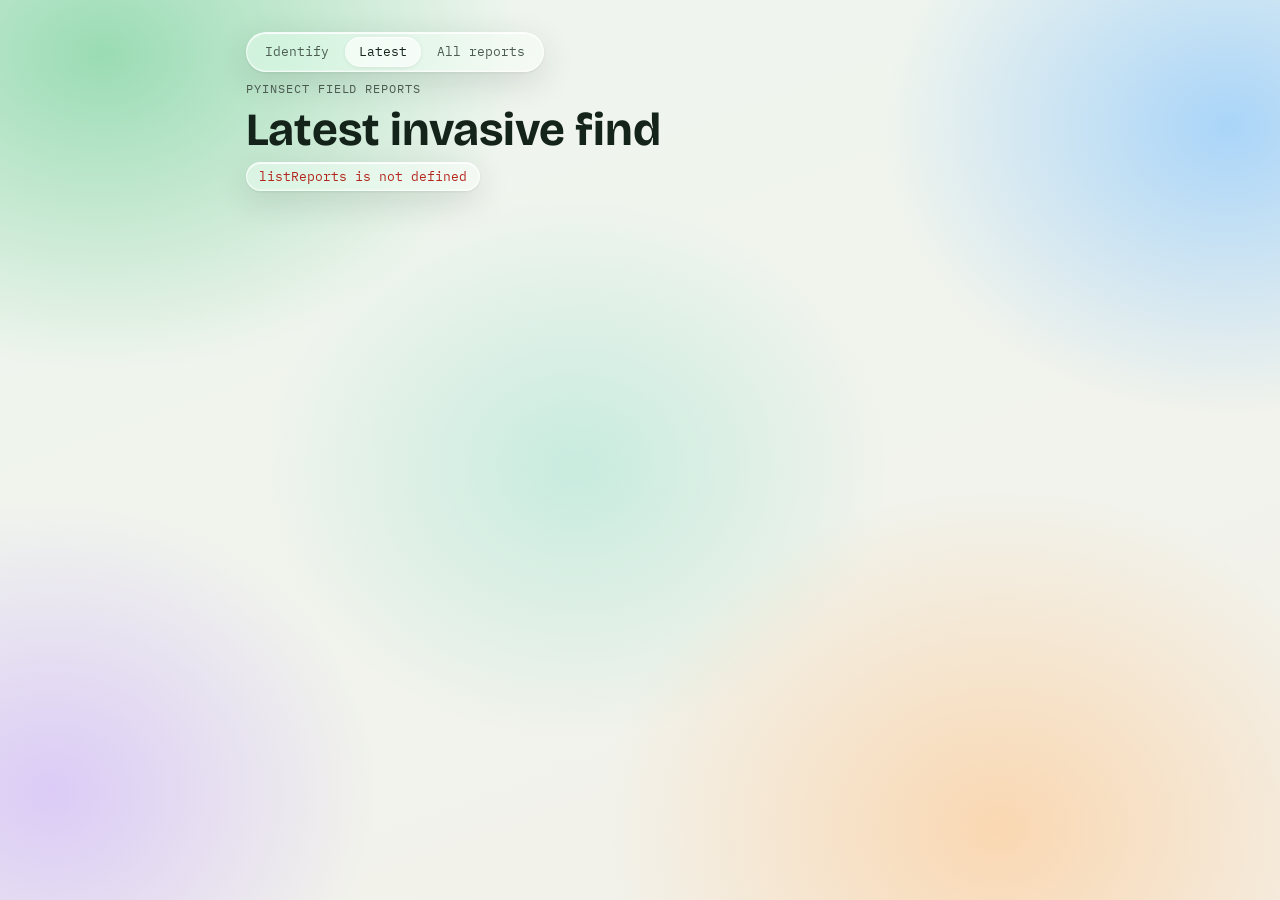
<file: lastest/index.html>
<!doctype html>
<html lang="en">
<head>
<meta charset="utf-8">
<meta name="viewport" content="width=device-width, initial-scale=1">
<title>Latest Invasive Report · Pyinsect</title>
<link rel="preconnect" href="https://fonts.googleapis.com">
<link rel="preconnect" href="https://fonts.gstatic.com" crossorigin>
<link rel="stylesheet" href="https://fonts.googleapis.com/css2?family=Bricolage+Grotesque:opsz,wght@12..96,500;12..96,700&family=IBM+Plex+Sans:wght@400;500;600&family=IBM+Plex+Mono:wght@400;500&display=swap">
<link rel="stylesheet" href="../assets/site.css">
</head>
<body>
<div class="wrap">
  <header>
    <nav><a href="../">Identify</a><span class="muted">Latest</span><a href="../all/">All reports</a></nav>
    <span class="eyebrow">Pyinsect field reports</span>
    <h1>Latest invasive find</h1>
    <span id="status" class="status">Loading the newest report…</span>
  </header>

  <section id="latest"></section>

  <section class="ledger" id="earlierSection" hidden>
    <h2>Earlier reports</h2>
    <div class="rows" id="earlier"></div>
  </section>
</div>

<script src="../assets/reports.js"></script>
<script>
const EARLIER = 8;

function renderHero(r) {
  const box = document.getElementById("latest");
  box.innerHTML = "";
  const card = el("article", "hero");
  const img = el("img"); img.alt = `Photo of the reported ${r.name}`; img.src = r.photoUrl || "";
  const info = el("div", "info");
  info.append(el("span", "flag", "Invasive"), el("p", "species", r.name || niceName(r.species)));

  const when = formatWhen(r.timestamp);
  const facts = el("dl", "facts");
  for (const [k, v] of [
    ["Reported", typeof when === "string" ? when : `${when.ago} · ${when.full}`],
    ["Confidence", `${Number(r.confidence).toFixed(1)}%`],
    ["Model", r.model || "—"],
    ["Report", r.id],
  ]) { facts.append(el("dt", null, k), el("dd", null, v)); }
  info.append(facts);

  if (Array.isArray(r.top3) && r.top3.length) {
    info.append(el("span", "eyebrow", "Model's top guesses"));
    const alts = el("div", "alts");
    for (const a of r.top3) {
      const row = el("div", "alt");
      const track = el("div", "track"), fill = el("div", "fill");
      fill.style.width = `${Math.min(100, a.confidence)}%`; track.append(fill);
      row.append(el("span", null, niceName(a.species)), track, el("span", "pct", `${Number(a.confidence).toFixed(0)}%`));
      alts.append(row);
    }
    info.append(alts);
  }
  card.append(img, info);
  box.append(card);
}

function renderRow(r) {
  const row = el("div", "row");
  const img = el("img"); img.alt = ""; img.loading = "lazy"; img.src = r.photoUrl || "";
  const what = el("div", "what");
  what.append(el("strong", null, r.name || niceName(r.species)), el("span", "muted", `${Number(r.confidence).toFixed(1)}% confidence`));
  const when = formatWhen(r.timestamp);
  row.append(img, what, el("span", "when", typeof when === "string" ? when : when.full));
  return row;
}

async function refresh() {
  const status = document.getElementById("status");
  try {
    const list = await listReports();
    if (!list.length) {
      document.getElementById("latest").innerHTML = '<div class="empty">No invasive insects have been reported yet. When the Pyinsect app spots one, it appears here within a minute or two.</div>';
      status.textContent = "Checked just now";
      return;
    }
    const reports = await Promise.all(list.slice(0, EARLIER + 1).map(loadReport));
    renderHero(reports[0]);
    const earlier = document.getElementById("earlier");
    earlier.innerHTML = "";
    reports.slice(1).forEach(r => earlier.append(renderRow(r)));
    document.getElementById("earlierSection").hidden = reports.length < 2;
    status.className = "status";
    status.textContent = `${list.length} report${list.length === 1 ? "" : "s"} in total · checked ${new Date().toLocaleTimeString([], { hour: "2-digit", minute: "2-digit" })} · refreshes every 2 minutes`;
  } catch (e) {
    status.className = "status error";
    status.textContent = e.message;
  }
}

refresh();
setInterval(refresh, 120000);
</script>
</body>
</html>
</file>
<file: assets/site.css>
/* "Liquid glass": translucent, blurred panels floating over a soft colourful backdrop */
:root {
  --ink: #15241b;
  --muted: #4d5d53;
  --accent: #2f6b45;
  --accent-soft: rgba(47, 107, 69, .14);
  --alert: #b3261e;
  --alert-soft: rgba(179, 38, 30, .12);
  --line: rgba(255, 255, 255, .55);

  --glass: rgba(255, 255, 255, .42);
  --glass-strong: rgba(255, 255, 255, .62);
  --glass-edge: rgba(255, 255, 255, .7);
  --glass-shadow: 0 10px 34px rgba(25, 45, 35, .14), 0 1px 3px rgba(25, 45, 35, .08);
  --glass-shine: inset 0 1px 0 rgba(255, 255, 255, .9), inset 0 -1px 0 rgba(255, 255, 255, .25);
  --blur: blur(22px) saturate(175%);

  --backdrop:
    radial-gradient(42rem 32rem at 8% 6%, rgba(126, 211, 160, .75), transparent 62%),
    radial-gradient(36rem 30rem at 96% 14%, rgba(132, 196, 255, .65), transparent 60%),
    radial-gradient(40rem 34rem at 78% 92%, rgba(255, 198, 140, .6), transparent 62%),
    radial-gradient(34rem 30rem at 4% 88%, rgba(201, 170, 255, .55), transparent 60%),
    radial-gradient(30rem 26rem at 45% 52%, rgba(150, 225, 205, .45), transparent 65%),
    linear-gradient(160deg, #eef6ef 0%, #f3f1ea 100%);

  --display: "Bricolage Grotesque", "Segoe UI", system-ui, sans-serif;
  --body: "IBM Plex Sans", "Segoe UI", system-ui, sans-serif;
  --mono: "IBM Plex Mono", ui-monospace, Consolas, monospace;
  --surface: #ffffff;
}
@media (prefers-color-scheme: dark) {
  :root {
    --ink: #e8efe9; --muted: #a3b2a8; --accent: #86d3a1; --accent-soft: rgba(134, 211, 161, .16);
    --alert: #ff8f80; --alert-soft: rgba(255, 143, 128, .14); --line: rgba(255, 255, 255, .12);
    --glass: rgba(28, 38, 33, .45); --glass-strong: rgba(36, 48, 42, .62); --glass-edge: rgba(255, 255, 255, .14);
    --glass-shadow: 0 12px 38px rgba(0, 0, 0, .45), 0 1px 3px rgba(0, 0, 0, .3);
    --glass-shine: inset 0 1px 0 rgba(255, 255, 255, .16), inset 0 -1px 0 rgba(255, 255, 255, .04);
    --backdrop:
      radial-gradient(42rem 32rem at 8% 6%, rgba(46, 140, 92, .55), transparent 62%),
      radial-gradient(36rem 30rem at 96% 14%, rgba(48, 98, 170, .5), transparent 60%),
      radial-gradient(40rem 34rem at 78% 92%, rgba(150, 90, 40, .42), transparent 62%),
      radial-gradient(34rem 30rem at 4% 88%, rgba(110, 70, 170, .42), transparent 60%),
      radial-gradient(30rem 26rem at 45% 52%, rgba(40, 120, 110, .3), transparent 65%),
      linear-gradient(160deg, #0d1411 0%, #121516 100%);
    --surface: #18201b;
    color-scheme: dark;
  }
}

* { box-sizing: border-box; }
[hidden] { display: none !important; }   /* .btn and others set display, which would beat the hidden attribute */
html { min-height: 100%; background: var(--backdrop); background-attachment: fixed; }
body { margin: 0; min-height: 100vh; background: var(--backdrop); background-attachment: fixed; color: var(--ink); font-family: var(--body); font-size: 15px; line-height: 1.5; }
.wrap { max-width: 820px; margin: 0 auto; padding: 32px 16px 64px; display: flex; flex-direction: column; gap: 24px; }
a { color: var(--accent); }
a:focus-visible { outline: 2px solid var(--accent); outline-offset: 2px; }

/* The glass material, shared by every panel */
.tray, .camera, .reporting, .card, .hero, .rows, .empty, nav, .status, .chip {
  position: relative;
  background: var(--glass);
  -webkit-backdrop-filter: var(--blur);
  backdrop-filter: var(--blur);
  border: 1px solid var(--glass-edge);
  box-shadow: var(--glass-shadow), var(--glass-shine);
}
/* A soft diagonal sheen across the top of the bigger panels */
.tray::before, .camera::before, .reporting::before, .card::before, .hero::before, .rows::before {
  content: ""; position: absolute; top: 0; right: 0; bottom: 0; left: 0; border-radius: inherit; pointer-events: none;
  background: linear-gradient(135deg, rgba(255, 255, 255, .45) 0%, rgba(255, 255, 255, .08) 38%, transparent 60%);
  mix-blend-mode: soft-light;
}
@supports not ((backdrop-filter: blur(1px)) or (-webkit-backdrop-filter: blur(1px))) {
  :root { --glass: rgba(255, 255, 255, .85); --glass-strong: rgba(255, 255, 255, .92); }
  @media (prefers-color-scheme: dark) { :root { --glass: rgba(28, 38, 33, .9); --glass-strong: rgba(36, 48, 42, .94); } }
}

header { display: flex; flex-direction: column; gap: 8px; }
nav { align-self: flex-start; display: inline-flex; gap: 2px; padding: 4px; border-radius: 999px; font-family: var(--mono); font-size: 13px; }
nav a, nav .muted { padding: 5px 14px; border-radius: 999px; text-decoration: none; }
nav a { color: var(--muted); }
nav a:hover { color: var(--ink); background: rgba(255, 255, 255, .35); }
nav .muted { color: var(--ink); background: var(--glass-strong); box-shadow: var(--glass-shine), 0 1px 4px rgba(0, 0, 0, .08); }
.eyebrow { font-family: var(--mono); font-size: 12px; letter-spacing: .08em; text-transform: uppercase; color: var(--muted); }
h1 { font-family: var(--display); font-weight: 700; font-size: clamp(30px, 6vw, 46px); line-height: 1.05; margin: 0; text-wrap: balance; }
h2 { font-family: var(--display); font-weight: 500; font-size: 19px; margin: 0; }
.muted { color: var(--muted); }
.status { align-self: flex-start; font-family: var(--mono); font-size: 13px; color: var(--muted); padding: 4px 12px; border-radius: 999px; }
.status.error { color: var(--alert); }

.hero { display: grid; grid-template-columns: minmax(0, 1.1fr) minmax(0, 1fr); gap: 24px; border-radius: 26px; padding: 18px; border-color: color-mix(in srgb, var(--alert) 45%, var(--glass-edge)); }
.hero img { width: 100%; aspect-ratio: 1; object-fit: cover; border-radius: 18px; background: var(--alert-soft); display: block; }
.hero .info { min-width: 0; display: flex; flex-direction: column; gap: 10px; }
.flag { align-self: flex-start; font-family: var(--mono); font-size: 11px; letter-spacing: .1em; text-transform: uppercase; font-weight: 500; padding: 3px 10px; border-radius: 999px; background: var(--alert); color: #fff; box-shadow: inset 0 1px 0 rgba(255, 255, 255, .35), 0 2px 8px color-mix(in srgb, var(--alert) 35%, transparent); }
.species { font-family: var(--display); font-weight: 700; font-size: clamp(28px, 5vw, 38px); line-height: 1.05; color: var(--alert); margin: 0; overflow-wrap: anywhere; }
.facts { display: grid; grid-template-columns: auto 1fr; gap: 6px 14px; margin: 0; font-size: 14px; }
.facts dt { font-family: var(--mono); font-size: 12px; color: var(--muted); text-transform: uppercase; letter-spacing: .06em; padding-top: 2px; }
.facts dd { margin: 0; font-variant-numeric: tabular-nums; }
.alts { display: flex; flex-direction: column; gap: 6px; }
.alt { display: grid; grid-template-columns: minmax(0, 1fr) 80px 46px; gap: 10px; align-items: center; font-size: 13px; }
.track { height: 6px; border-radius: 3px; background: var(--accent-soft); overflow: hidden; }
.fill { height: 100%; border-radius: 3px; background: linear-gradient(90deg, color-mix(in srgb, var(--accent) 70%, #fff), var(--accent)); }
.pct { font-family: var(--mono); font-variant-numeric: tabular-nums; text-align: right; color: var(--muted); }

.ledger { display: flex; flex-direction: column; gap: 10px; }
.rows { display: flex; flex-direction: column; border-radius: 22px; overflow: hidden; }
.row { position: relative; display: grid; grid-template-columns: 56px minmax(0, 1fr) auto; gap: 14px; align-items: center; padding: 10px 14px; border-bottom: 1px solid var(--line); }
.row:last-child { border-bottom: none; }
.row img { width: 56px; height: 56px; object-fit: cover; border-radius: 12px; background: var(--accent-soft); display: block; }
.row .what { min-width: 0; }
.row .what strong { display: block; overflow-wrap: anywhere; }
.row .when { font-family: var(--mono); font-size: 12px; color: var(--muted); text-align: right; white-space: nowrap; }
.tally { display: flex; flex-wrap: wrap; gap: 8px; }
.chip { font-size: 13px; padding: 4px 12px; border-radius: 999px; color: var(--alert); font-weight: 500; }
.empty { padding: 22px; border-radius: 22px; color: var(--muted); }

/* Identify page */
.tray { border-radius: 26px; padding: 20px; display: flex; flex-direction: column; gap: 14px; transition: background .2s, border-color .2s, transform .2s; }
.tray.drag { background: var(--glass-strong); border-color: var(--accent); transform: scale(1.01); }
.tray p { margin: 0; color: var(--muted); max-width: 62ch; }
.actions { display: flex; flex-wrap: wrap; gap: 10px; align-items: center; }
.btn {
  position: relative; font: 500 14px var(--body); color: var(--ink); cursor: pointer;
  display: inline-flex; align-items: center; gap: 8px; padding: 10px 18px; border-radius: 999px;
  background: var(--glass-strong); border: 1px solid var(--glass-edge);
  -webkit-backdrop-filter: var(--blur); backdrop-filter: var(--blur);
  box-shadow: 0 2px 10px rgba(25, 45, 35, .1), var(--glass-shine);
  transition: transform .15s, box-shadow .15s, background .15s;
}
.btn:hover:not(:disabled) { transform: translateY(-1px); box-shadow: 0 6px 18px rgba(25, 45, 35, .16), var(--glass-shine); color: var(--accent); }
.btn:active:not(:disabled) { transform: translateY(0) scale(.98); }
.btn.primary {
  color: #fff; border-color: rgba(255, 255, 255, .35);
  background: linear-gradient(180deg, color-mix(in srgb, var(--accent) 78%, #fff) 0%, var(--accent) 100%);
  box-shadow: 0 4px 16px color-mix(in srgb, var(--accent) 40%, transparent), inset 0 1px 0 rgba(255, 255, 255, .45), inset 0 -1px 0 rgba(0, 0, 0, .12);
}
@media (prefers-color-scheme: dark) { .btn.primary { color: #0d1411; } }
.btn.primary:hover:not(:disabled) { color: #fff; filter: brightness(1.06); }
@media (prefers-color-scheme: dark) { .btn.primary:hover:not(:disabled) { color: #0d1411; } }
.btn:focus-visible, input:focus-visible { outline: 2px solid var(--accent); outline-offset: 2px; }
.btn:disabled { opacity: .5; cursor: not-allowed; }
.btn svg { width: 16px; height: 16px; }
input[type=file] { display: none; }
.dot { width: 8px; height: 8px; border-radius: 50%; background: var(--muted); display: inline-block; margin-right: 6px; vertical-align: 1px; }
.status.ready .dot { background: var(--accent); box-shadow: 0 0 8px var(--accent); }
.status.error .dot { background: var(--alert); }
.status.busy .dot { animation: pulse 1s ease-in-out infinite; }
@keyframes pulse { 50% { opacity: .25; } }
@media (prefers-reduced-motion: reduce) { .status.busy .dot { animation: none; } .btn, .tray { transition: none; } }

.camera { display: flex; flex-direction: column; gap: 12px; padding: 12px; border-radius: 28px; scroll-margin-top: 12px; }
.viewfinder { position: relative; border-radius: 20px; overflow: hidden; background: #000; aspect-ratio: 3 / 4; max-height: 70vh; width: 100%; }
@media (min-width: 601px) { .viewfinder { aspect-ratio: 4 / 3; } }
.viewfinder video { width: 100%; height: 100%; object-fit: cover; display: block; }
.viewfinder video.mirror { transform: scaleX(-1); }
.flash { position: absolute; top: 0; right: 0; bottom: 0; left: 0; background: #fff; opacity: 0; pointer-events: none; }
.flash.go { animation: flash .35s ease-out; }
@keyframes flash { 0% { opacity: .85; } 100% { opacity: 0; } }
@media (prefers-reduced-motion: reduce) { .flash.go { animation: none; } }
.camera-msg { position: absolute; left: 12px; right: 12px; bottom: 12px; margin: 0; padding: 10px 14px; border-radius: 14px; background: rgba(20, 24, 22, .55); -webkit-backdrop-filter: blur(16px); backdrop-filter: blur(16px); border: 1px solid rgba(255, 255, 255, .18); color: #fff; font-size: 14px; }
.camera-bar { display: grid; grid-template-columns: 1fr auto 1fr; align-items: center; gap: 10px; }
.camera-bar > :first-child { justify-self: start; }
.camera-bar > :nth-child(n+3) { justify-self: end; grid-column: 3; grid-row: 1; }
.shutter {
  width: 70px; height: 70px; border-radius: 50%; padding: 0; cursor: pointer;
  border: 3px solid rgba(255, 255, 255, .85);
  background: radial-gradient(circle at 50% 35%, color-mix(in srgb, var(--accent) 65%, #fff) 0%, var(--accent) 70%);
  box-shadow: 0 0 0 4px var(--glass-strong), 0 6px 20px color-mix(in srgb, var(--accent) 45%, transparent), inset 0 2px 0 rgba(255, 255, 255, .5);
  transition: transform .12s;
}
.shutter:hover:not(:disabled) { filter: brightness(1.08); }
.shutter:active:not(:disabled) { transform: scale(.92); }
.shutter:disabled { opacity: .4; cursor: not-allowed; }
.shutter:focus-visible { outline: 2px solid var(--accent); outline-offset: 5px; }

.reporting { display: flex; flex-direction: column; gap: 10px; padding: 16px 20px; border-radius: 22px; }
.reporting summary { cursor: pointer; font-weight: 500; }
.reporting .state { font-family: var(--mono); font-size: 13px; }
.reporting .state.on { color: var(--accent); }
.reporting .state.warn { color: var(--alert); }
.reporting label { font-size: 13px; color: var(--muted); }
.reporting input[type=password] { font: 14px var(--mono); padding: 8px 12px; border: 1px solid var(--glass-edge); border-radius: 12px; background: var(--glass-strong); color: var(--ink); width: 100%; max-width: 420px; }
.reporting p { margin: 0; font-size: 13px; color: var(--muted); max-width: 64ch; }

.cards { display: flex; flex-direction: column; gap: 14px; }
.card { display: grid; grid-template-columns: 132px minmax(0, 1fr); gap: 18px; border-radius: 24px; padding: 14px; }
.card.invasive {
  border-color: color-mix(in srgb, var(--alert) 50%, var(--glass-edge));
  background: linear-gradient(135deg, var(--alert-soft), transparent 55%), var(--glass);
  box-shadow: var(--glass-shadow), var(--glass-shine), 0 0 0 1px color-mix(in srgb, var(--alert) 18%, transparent), 0 8px 28px color-mix(in srgb, var(--alert) 18%, transparent);
}
.card img { width: 132px; height: 132px; object-fit: cover; border-radius: 16px; background: var(--accent-soft); display: block; position: relative; }
.card .info { position: relative; min-width: 0; display: flex; flex-direction: column; gap: 6px; }
.card .name { font-family: var(--display); font-weight: 700; font-size: 22px; line-height: 1.15; margin: 0; overflow-wrap: anywhere; }
.card.invasive .name { color: var(--alert); }
.card.pending .name { color: var(--muted); }
.sci { font-style: italic; font-size: 14px; color: var(--muted); margin-top: -4px; overflow-wrap: anywhere; }
.card .file { font-family: var(--mono); font-size: 12px; color: var(--muted); overflow-wrap: anywhere; }
.card .sent { font-family: var(--mono); font-size: 12px; color: var(--muted); }
.card .sent.ok { color: var(--accent); }
.card .sent.bad { color: var(--alert); }
.card .blurry { font-size: 14px; font-weight: 600; color: var(--alert); }

.flag.ai { background: #6b4bb3; box-shadow: inset 0 1px 0 rgba(255, 255, 255, .35), 0 2px 8px rgba(107, 75, 179, .35); }
@media (prefers-color-scheme: dark) { .flag.ai { background: #b9a2ff; color: #1a1426; } }

/* "Your reports" and the full-photo viewer */
.ledger-head { display: flex; justify-content: space-between; align-items: baseline; gap: 12px; flex-wrap: wrap; }
.hint { margin: -4px 0 0; font-size: 13px; color: var(--muted); }
.row .when { display: flex; flex-direction: column; align-items: flex-end; gap: 2px; }
.row .state { font-family: var(--mono); font-size: 12px; }
.row .state.on { color: var(--accent); }
.row .state.warn { color: var(--alert); }
.row[role=button], .card img { cursor: zoom-in; }
/* Phones: make the tap targets plainly clickable (iOS only sends taps to elements it thinks are clickable) */
.row[role=button], .card img { -webkit-tap-highlight-color: rgba(47, 107, 69, .15); touch-action: manipulation; }
@media (hover: none) { .row[role=button], .card img, .viewer { cursor: pointer; } }
.row[role=button]:hover { background: rgba(255, 255, 255, .28); }
.row[role=button]:focus-visible, .card img:focus-visible { outline: 2px solid var(--accent); outline-offset: -2px; }
.viewer { position: fixed; top: 0; right: 0; bottom: 0; left: 0; width: 100%; height: 100%; z-index: 100; display: flex; flex-direction: column; align-items: center; justify-content: center; gap: 14px; padding: 16px;
  background: rgba(8, 12, 10, .8); -webkit-backdrop-filter: blur(14px); backdrop-filter: blur(14px); cursor: zoom-out; }
.viewer img { display: block; max-width: 100%; max-height: calc(100vh - 150px); max-height: calc(100dvh - 150px); object-fit: contain; border-radius: 14px; background: #000; box-shadow: 0 20px 60px rgba(0, 0, 0, .5); }
.viewer .caption { max-width: 820px; width: 100%; display: flex; flex-wrap: wrap; gap: 4px 16px; align-items: baseline; justify-content: center; text-align: center; color: #eef3ef; }
.viewer .caption strong { font-family: var(--display); font-size: 22px; color: #fff; }
.viewer .caption span { font-family: var(--mono); font-size: 12px; color: #c7d2ca; }
.viewer .close { position: absolute; top: 12px; right: 12px; color: #fff; background: rgba(255, 255, 255, .16); border-color: rgba(255, 255, 255, .3); }

@media (max-width: 600px) {
  .row .when { align-items: flex-start; }
  .card { grid-template-columns: 1fr; }
  .card img { width: 100%; height: auto; aspect-ratio: 4 / 3; max-width: 100%; }
  .hero { grid-template-columns: 1fr; }
  .row { grid-template-columns: 48px minmax(0, 1fr); }
  .row img { width: 48px; height: 48px; }
  .row .when { grid-column: 2; text-align: left; }
}
</file>
